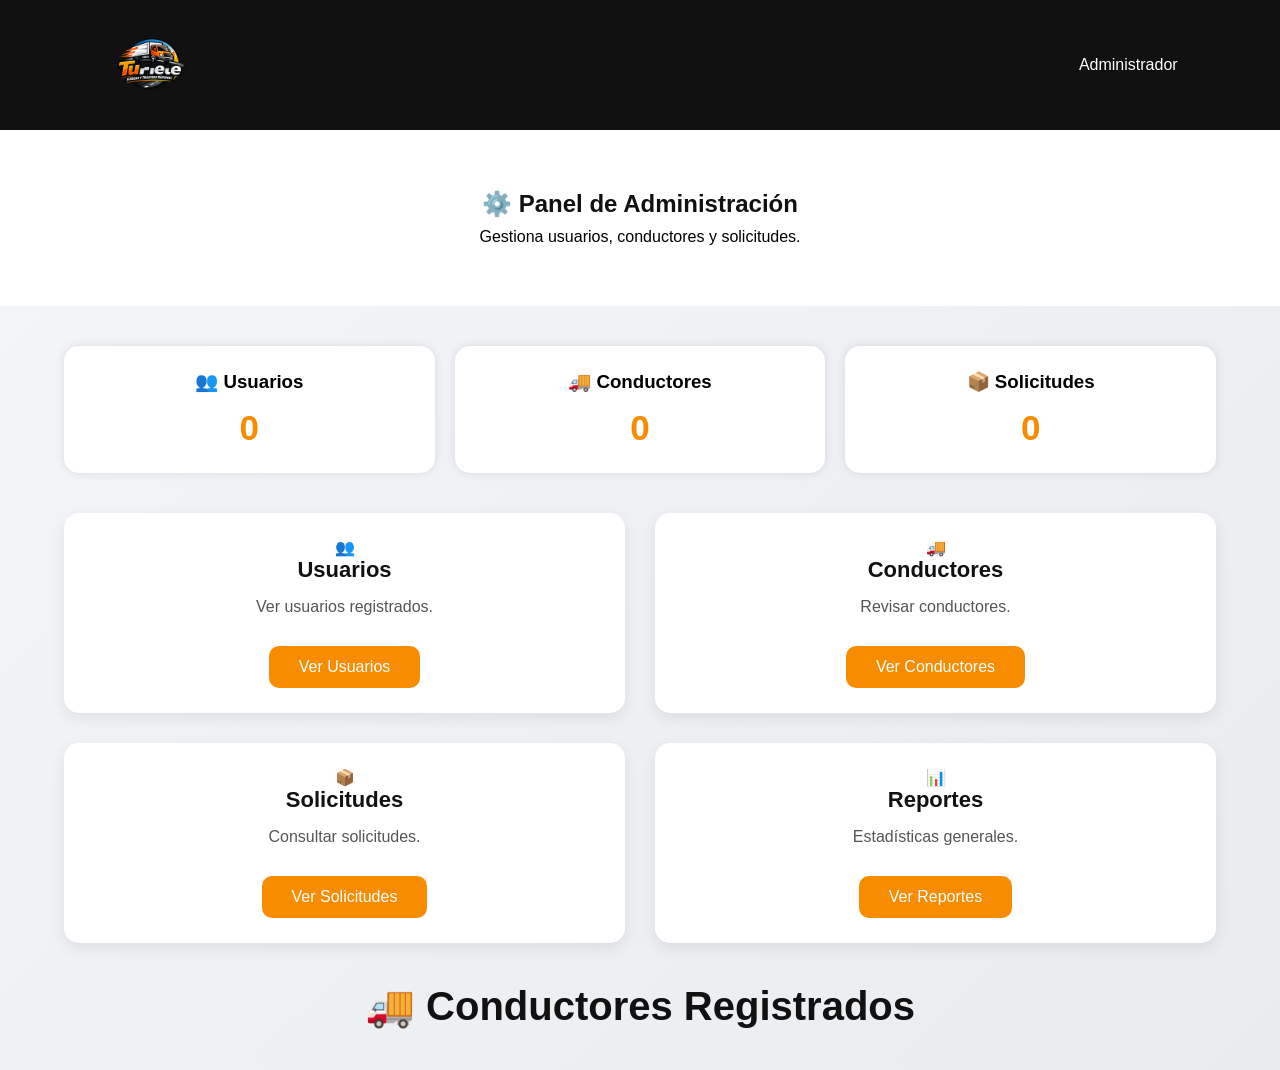
<file: admin.html>
<!DOCTYPE html>
<html lang="es">

<head>

    <meta charset="UTF-8">

    <title>Administrador - TuFlete</title>

    <link rel="stylesheet" href="dashboard.css">

</head>

<body>



    <header class="topbar">

        <a href="tuFlete.html" class="logo-link">
    <img src="tuFlete.png" alt="TuFlete" class="logo">
</a>

        <div class="usuario">

            <span>
                Administrador
            </span>

        </div>

    </header>

    <section class="hero-dashboard">

        <h1>⚙️ Panel de Administración</h1>

        <p>
            Gestiona usuarios, conductores y solicitudes.
        </p>

    </section>

    <section class="resumen">

        <div class="resumen-card">

            <h3>👥 Usuarios</h3>

            <span id="totalUsuarios">0</span>

        </div>

        <div class="resumen-card">

            <h3>🚚 Conductores</h3>

            <span id="totalConductores">0</span>

        </div>

        <div class="resumen-card">

            <h3>📦 Solicitudes</h3>

            <span id="totalSolicitudes">0</span>

        </div>

    </section>

    <section class="opciones">

        <div class="card">

            <div class="icono">👥</div>

            <h2>Usuarios</h2>

            <p>
                Ver usuarios registrados.
            </p>

            <a href="#usuarios" class="btn-card">
                Ver Usuarios
            </a>

        </div>

        <div class="card">

            <div class="icono">🚚</div>

            <h2>Conductores</h2>

            <p>
                Revisar conductores.
            </p>

            <a href="#conductores" class="btn-card">
                Ver Conductores
            </a>

        </div>

        <div class="card">

            <div class="icono">📦</div>

            <h2>Solicitudes</h2>

            <p>
                Consultar solicitudes.
            </p>

            <a href="#solicitudes" class="btn-card">
                Ver Solicitudes
            </a>

        </div>

        <div class="card">

            <div class="icono">📊</div>

            <h2>Reportes</h2>

            <p>
                Estadísticas generales.
            </p>

            <a href="#" class="btn-card">
                Ver Reportes
            </a>

        </div>

    </section>

    <section id="conductores">

        <h2 class="page-title">

            🚚 Conductores Registrados

        </h2>

        <div id="listaConductores">

        </div>

    </section>

<script src="admin.js"></script>

</body>

</html>
</file>
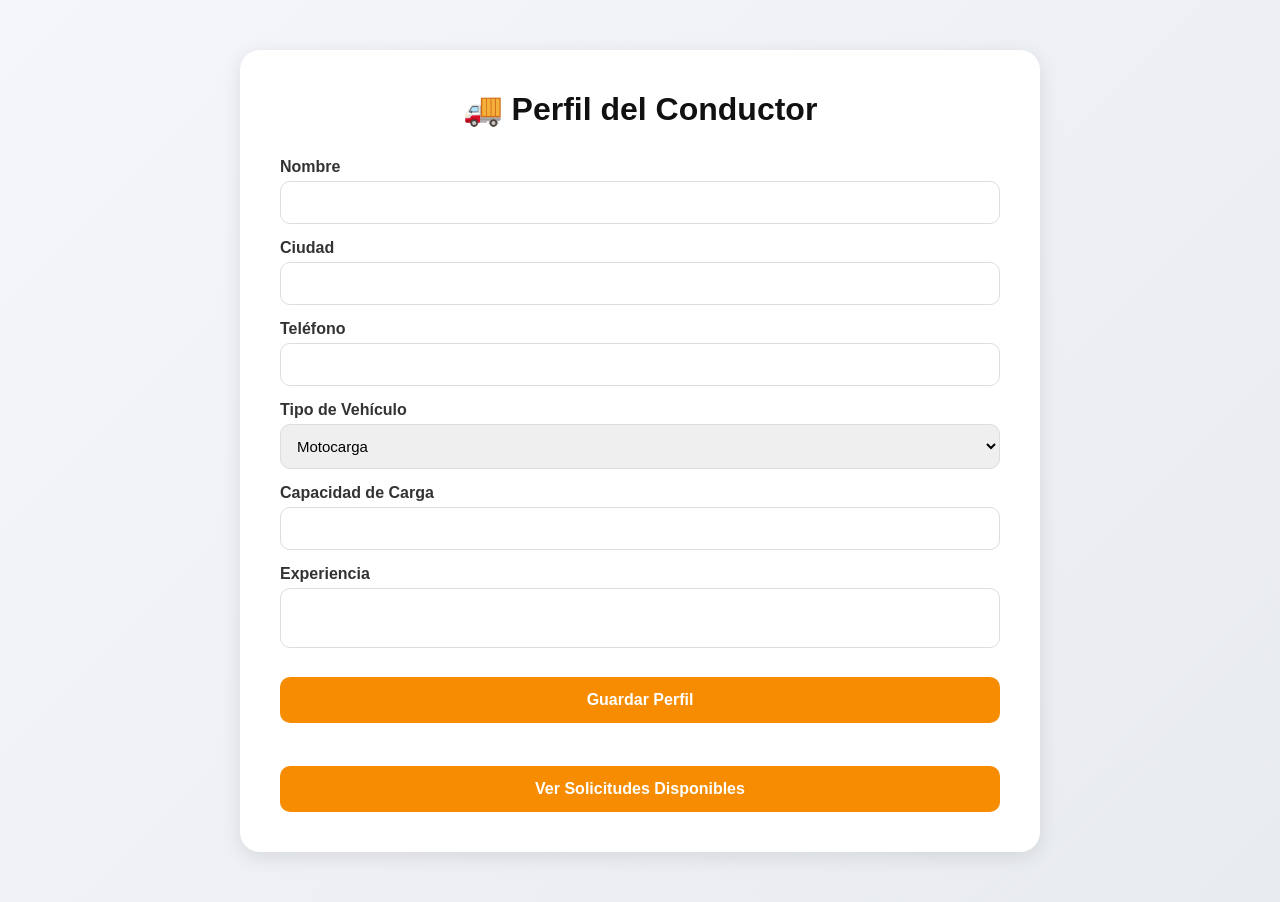
<file: conductor.html>
<!DOCTYPE html>
<html lang="es">

<head>

    <meta charset="UTF-8">
    <meta name="viewport" content="width=device-width, initial-scale=1.0">

    <title>Panel del Conductor</title>

    <link rel="stylesheet" href="dashboard.css">

</head>

<body>

    <div class="formulario-servicio">

        <h1>🚚 Perfil del Conductor</h1>

        <form id="conductorForm">

            <label>Nombre</label>
            <input type="text" id="nombre" required>

            <label>Ciudad</label>
            <input type="text" id="ciudad" required>

            <label>Teléfono</label>
            <input type="text" id="telefono" required>

            <label>Tipo de Vehículo</label>

            <select id="vehiculo">

                <option>Motocarga</option>
                <option>Camioneta</option>
                <option>Camión</option>
                <option>Furgón</option>

            </select>

            <label>Capacidad de Carga</label>
            <input type="text" id="capacidad">

            <label>Experiencia</label>
            <textarea id="experiencia"></textarea>

            <button type="submit">

                Guardar Perfil

            </button>

        </form>

        <br>

        <a href="solicitudes-disponibles.html">

            <button class="btn-principal">

                Ver Solicitudes Disponibles

            </button>

        </a>

    </div>

<script src="conductor.js"></script>

</body>

</html>
</file>
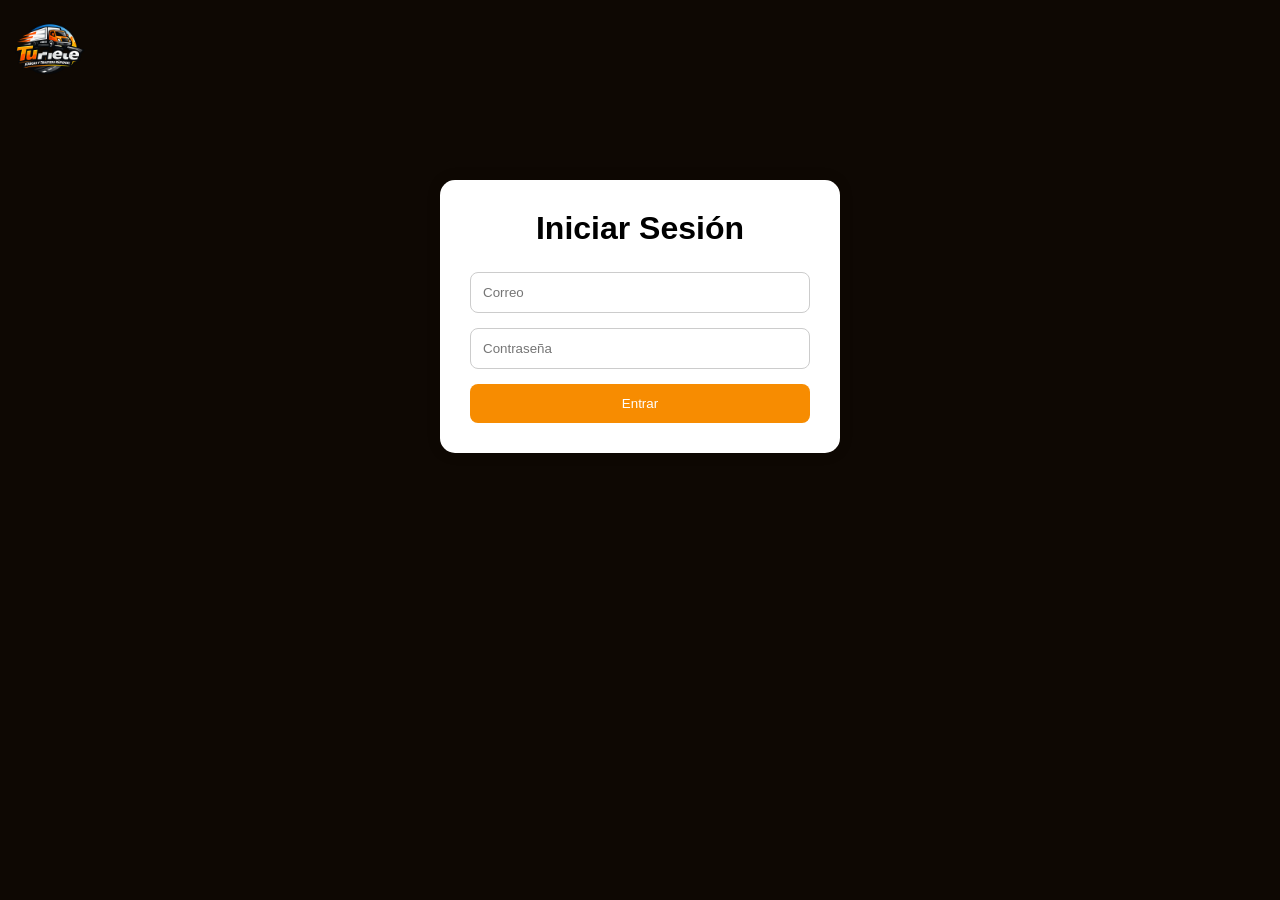
<file: dashboard-conductor.html>
<!DOCTYPE html>
<html lang="es">

<head>

    <meta charset="UTF-8">
    <meta name="viewport" content="width=device-width, initial-scale=1.0">

    <title>Dashboard - TuFlete</title>

    <link rel="stylesheet" href="dashboard.css">

</head>

<body>

    

    <header class="topbar">

            <div class="logo">

            <img src="tuFlete.png" alt="TuFlete">

        </div>

        <div class="usuario">

            <span id="bienvenida"></span>

            <button id="cerrarSesion">
                Cerrar Sesión
            </button>

        </div>

    </header>

    <main>

    <section class="hero-dashboard">

        <h1>🚚 Panel del Conductor</h1>

        <p>
            Administra tus servicios y encuentra nuevas oportunidades de trabajo.
        </p>

    </section>

    <section class="resumen">

        <div class="resumen-card">

            <h3>🚚 Solicitudes</h3>

            <span id="totalSolicitudes">12</span>

        </div>

        <div class="resumen-card">

            <h3>💰 Ofertas</h3>

            <span id="totalOfertas">4</span>

        </div>

        <div class="resumen-card">

            <h3>⭐ Calificación</h3>

            <span>5.0</span>

        </div>

    </section>

    <section class="opciones">

        <div class="card">

            <div class="icono">🚚</div>

            <h2>Solicitudes Disponibles</h2>

            <p>
                Encuentra servicios disponibles cerca de ti.
            </p>

            <a href="solicitudes-disponibles.html" class="btn-card">
                Ver Solicitudes
            </a>

        </div>

        <div class="card">

            <div class="icono">💰</div>

            <h2>Mis Ofertas</h2>

            <p>
                Consulta las ofertas enviadas.
            </p>

            <a href="mis-ofertas.html" class="btn-card">
                Ver Ofertas
            </a>

        </div>

        <div class="card">

            <div class="icono">📋</div>

            <h2>Servicios Activos</h2>

            <p>
                Administra los servicios aceptados.
            </p>

            <a href="servicios-activos.html" class="btn-card">
                Ver Servicios
            </a>

        </div>

        <div class="card">

            <div class="icono">👤</div>

            <h2>Mi Perfil</h2>

            <p>
                Actualiza tu información.
            </p>

            <a href="perfil-conductor.html" class="btn-card">
                Editar Perfil
            </a>

        </div>

    </section>

</main>

    <script src="dashboard.js"></script>

</body>

</html>
</file>
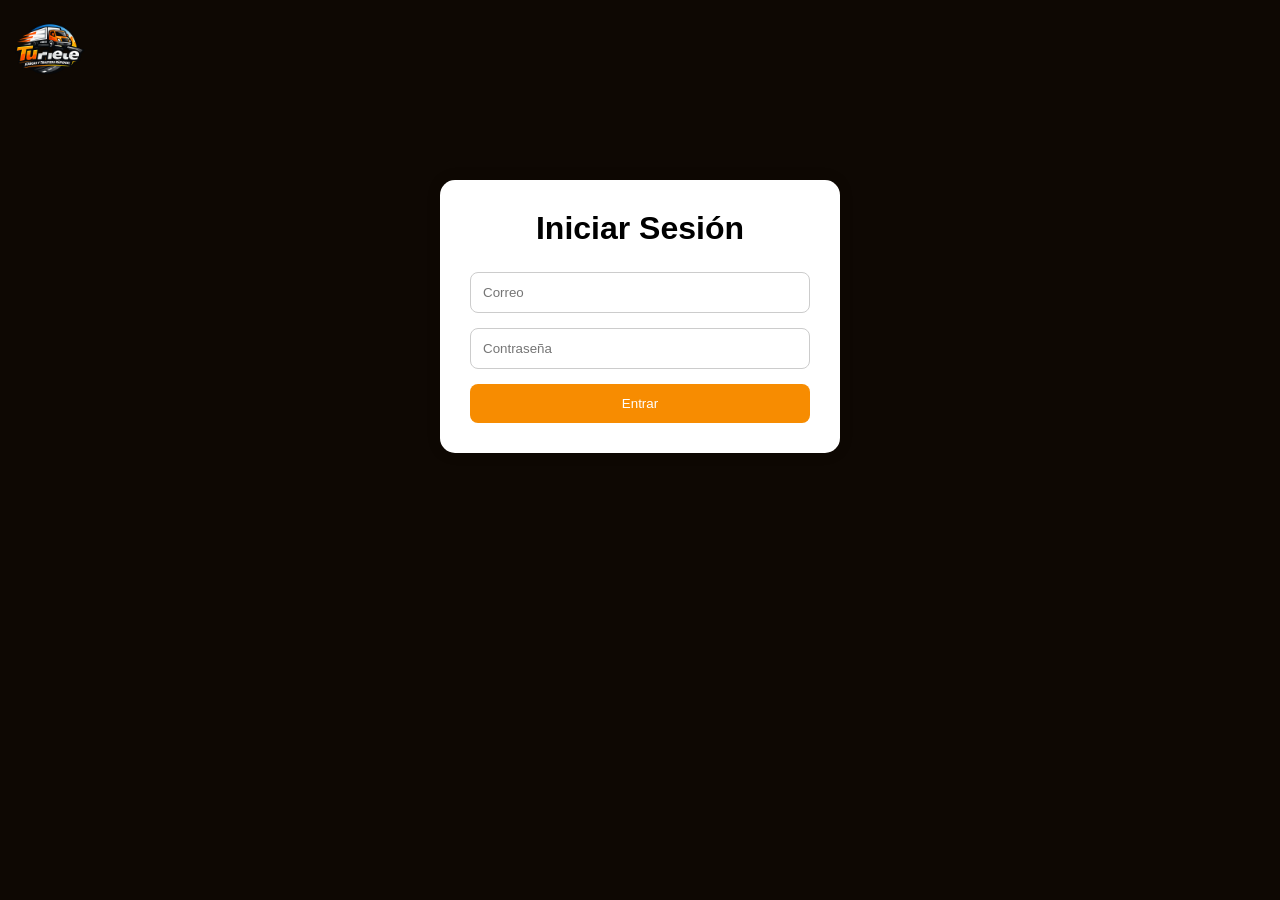
<file: dashboard.html>
<!DOCTYPE html>
<html lang="es">

<head>

    <meta charset="UTF-8">
    <meta name="viewport" content="width=device-width, initial-scale=1.0">

    <title>Dashboard - TuFlete</title>

    <link rel="stylesheet" href="dashboard.css">

</head>

<body>

   
    <header class="topbar">

            <div class="logo">

            <img src="tuFlete.png" alt="TuFlete">

        </div>

        <div class="usuario">

            <span id="bienvenida"></span>

            <button id="cerrarSesion">
                Cerrar Sesión
            </button>

        </div>

    </header>

    <main>

        <section class="hero-dashboard">

            <h1>Panel de Usuario</h1>

            <p>
                Gestiona tus solicitudes, mensajes y servicios de transporte.
            </p>

        </section>

        </section>

        <section class="resumen">

    <div class="resumen-card">

        <h3>🚚 Solicitudes</h3>

        <span id="totalSolicitudes">0</span>

    </div>

    <div class="resumen-card">

        <h3>💬 Mensajes</h3>

        <span>0</span>

    </div>

    <div class="resumen-card">

        <h3>⭐ Calificación</h3>

        <span>5.0</span>

    </div>

</section>

        <section class="opciones">

    <div class="card">

        <div class="icono">🚚</div>

        <h2>Solicitar Servicio</h2>

        <p>
            Publica una solicitud de acarreo o trasteo.
        </p>

        <a href="solicitar-servicio.html" class="btn-card">
            Solicitar
        </a>

    </div>

    <div class="card">

        <div class="icono">📦</div>

        <h2>Mis Solicitudes</h2>

        <p>
            Consulta tus solicitudes activas.
        </p>

        <a href="mis-solicitudes.html" class="btn-card">
            Ver Solicitudes
        </a>

    </div>

    <div class="card">

        <div class="icono">💬</div>

        <h2>Mensajes</h2>

        <p>
            Comunícate con conductores.
        </p>

        <a href="#" class="btn-card">
            Ver Mensajes
        </a>

    </div>

    <div class="card">

        <div class="icono">👤</div>

        <h2>Mi Perfil</h2>

        <p>
            Actualiza tu información.
        </p>

        <a href="perfil.html" class="btn-card">
            Editar Perfil
        </a>

    </div>
</section>

    </main>

    <script src="dashboard.js"></script>

</body>

</html>
</file>
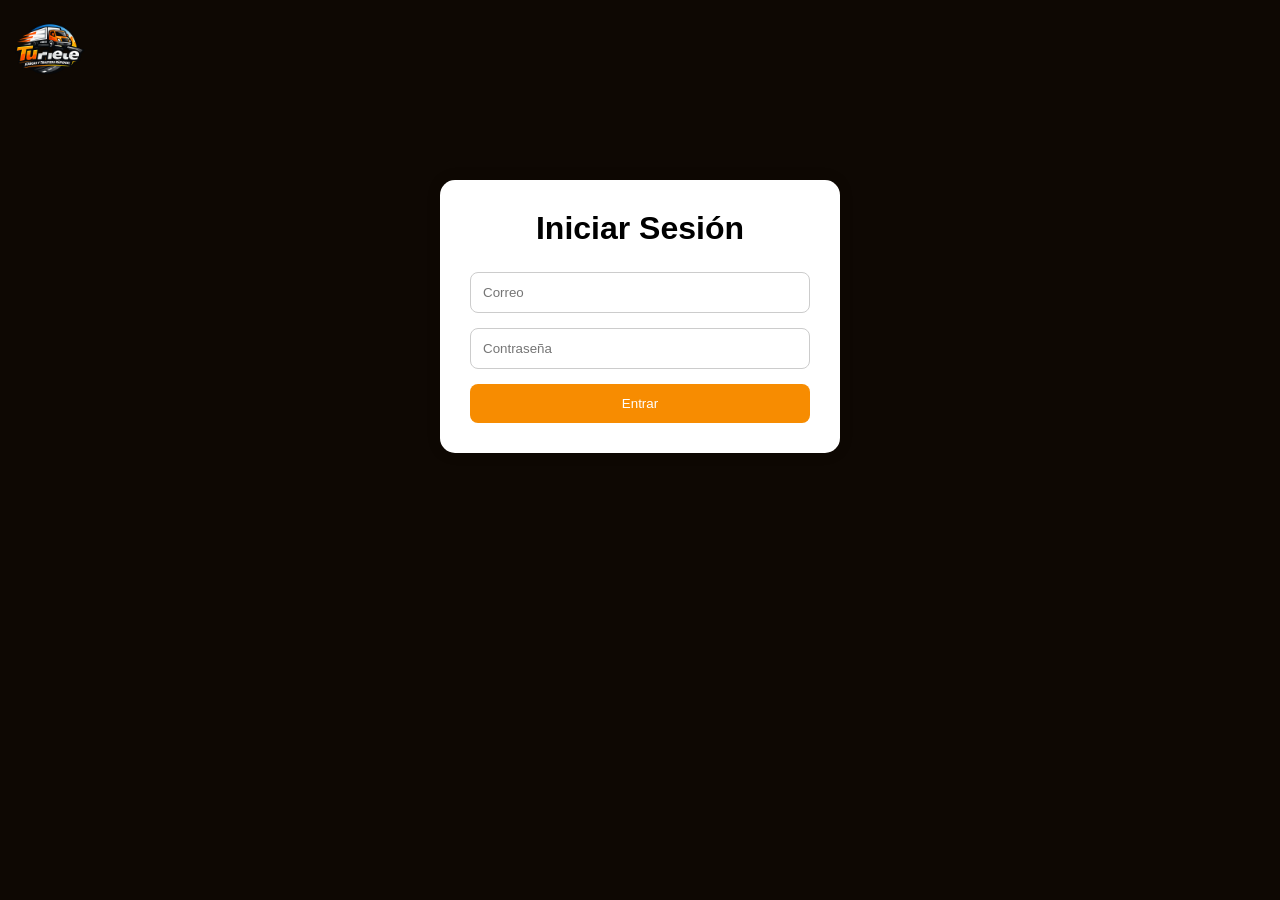
<file: login.html>
<!DOCTYPE html>
<html lang="es">
<head>

<meta charset="UTF-8">
<meta name="viewport" content="width=device-width, initial-scale=1.0">

<title>Login - TuFlete</title>

<link rel="stylesheet" href="tuFlete.css">

</head>
<body>

    <a href="tuFlete.html" class="logo-link">
    <img src="tuFlete.png" alt="TuFlete" class="logo">
</a>

<div class="form-container">

    <h1>Iniciar Sesión</h1>

    <form id="loginForm">

        <input
        type="email"
        id="correo"
        placeholder="Correo"
        required>

        <input
        type="password"
        id="password"
        placeholder="Contraseña"
        required>

        <button type="submit">
            Entrar
        </button>

    </form>

</div>



<script src="login.js"></script>

</body>
</html>
</file>
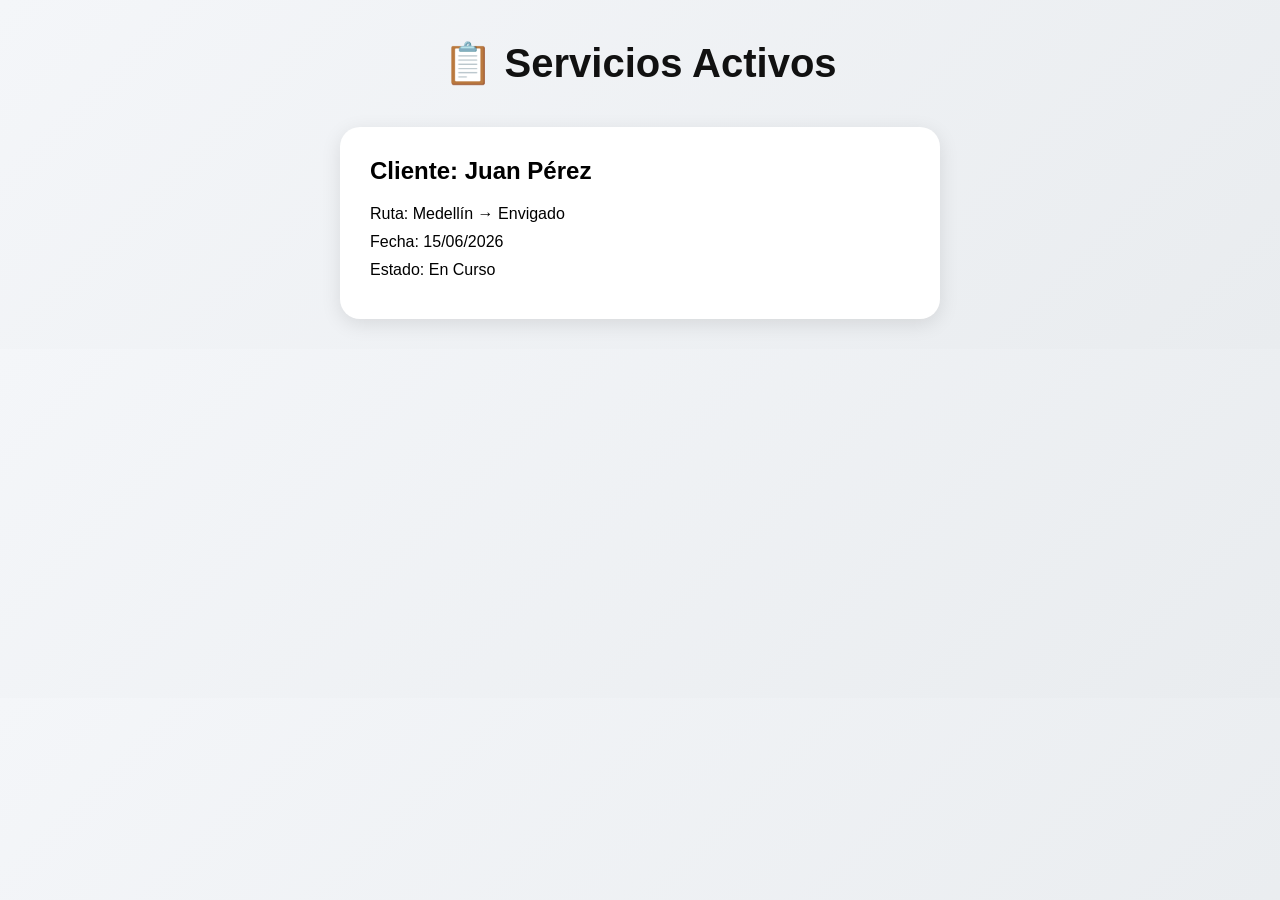
<file: mis-ofertas.html>
<!DOCTYPE html>
<html lang="es">

<head>

    <meta charset="UTF-8">

    <title>Servicios Activos</title>

    <link rel="stylesheet" href="dashboard.css">

</head>

<body>

    <h1 class="page-title">
        📋 Servicios Activos
    </h1>

    <div class="oferta-card">

        <h2>Cliente: Juan Pérez</h2>

        <p>Ruta: Medellín → Envigado</p>

        <p>Fecha: 15/06/2026</p>

        <p>Estado: En Curso</p>

    </div>

</body>

</html>
</file>
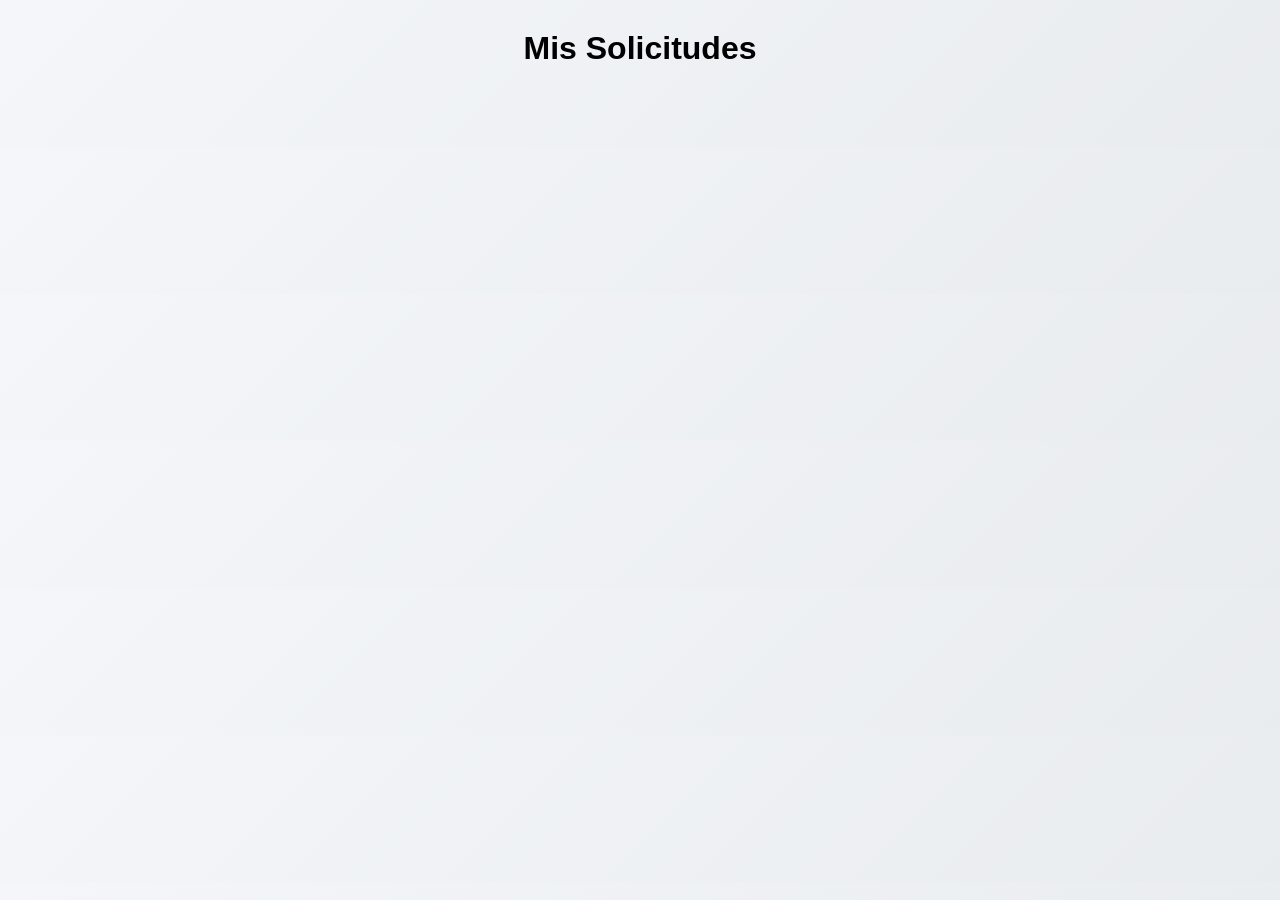
<file: mis-solicitudes.html>
<!DOCTYPE html>
<html lang="es">

<head>

<meta charset="UTF-8">

<title>Mis Solicitudes</title>

<link rel="stylesheet" href="dashboard.css">

</head>

<body>

<h1 style="text-align:center; margin:30px;">
    Mis Solicitudes
</h1>

<div id="contenedorSolicitudes">

</div>

<script src="mis-solicitudes.js"></script>

</body>

</html>
</file>
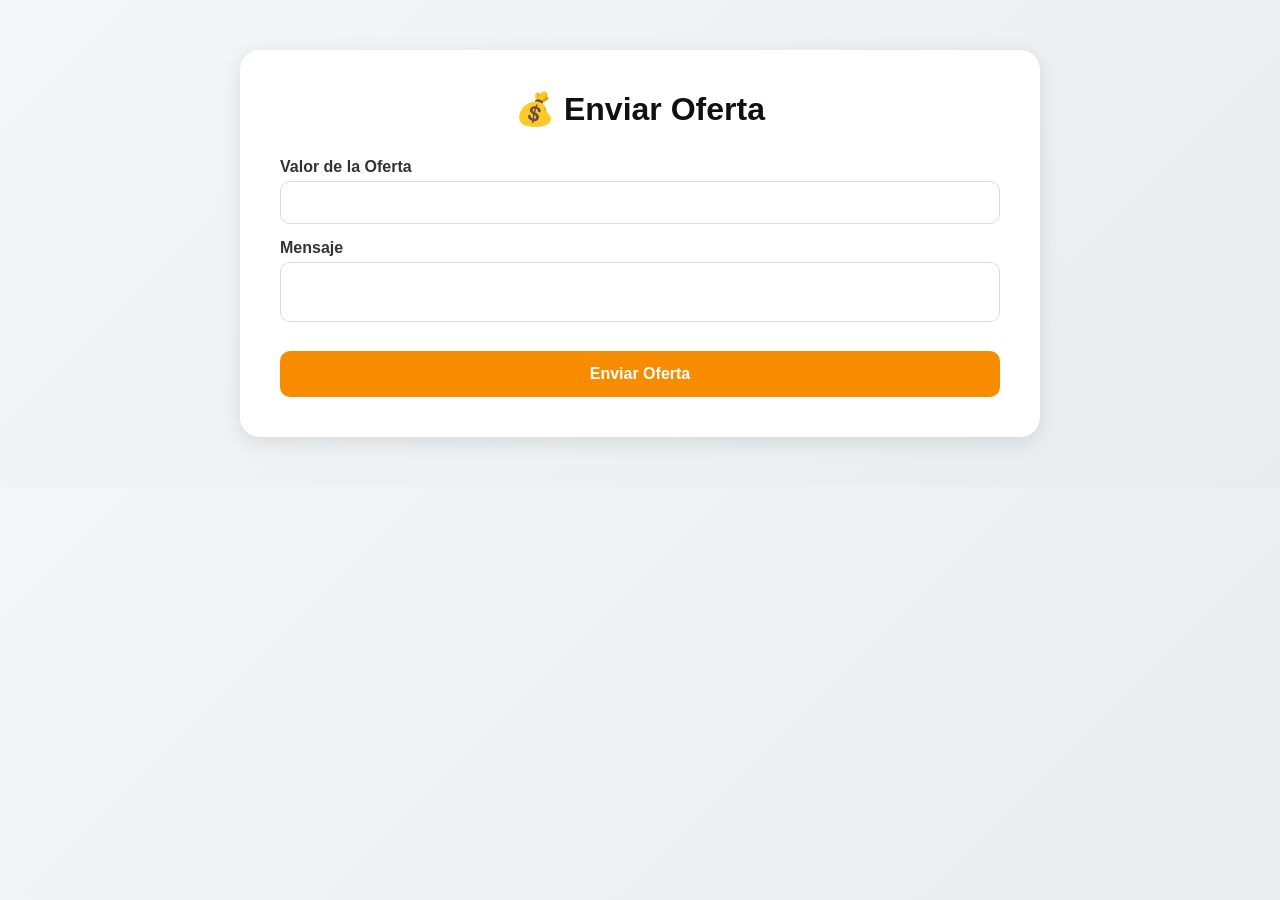
<file: oferta.html>
<!DOCTYPE html>
<html lang="es">

<head>

<meta charset="UTF-8">

<title>Enviar Oferta</title>

<link rel="stylesheet" href="dashboard.css">

</head>

<body>

<div class="formulario-servicio">

<h1>💰 Enviar Oferta</h1>

<form id="ofertaForm">

<label>Valor de la Oferta</label>

<input
type="number"
id="precio"
required>

<label>Mensaje</label>

<textarea
id="mensaje"></textarea>

<button type="submit">

Enviar Oferta

</button>

</form>

</div>

<script src="oferta.js"></script>

</body>

</html>
</file>
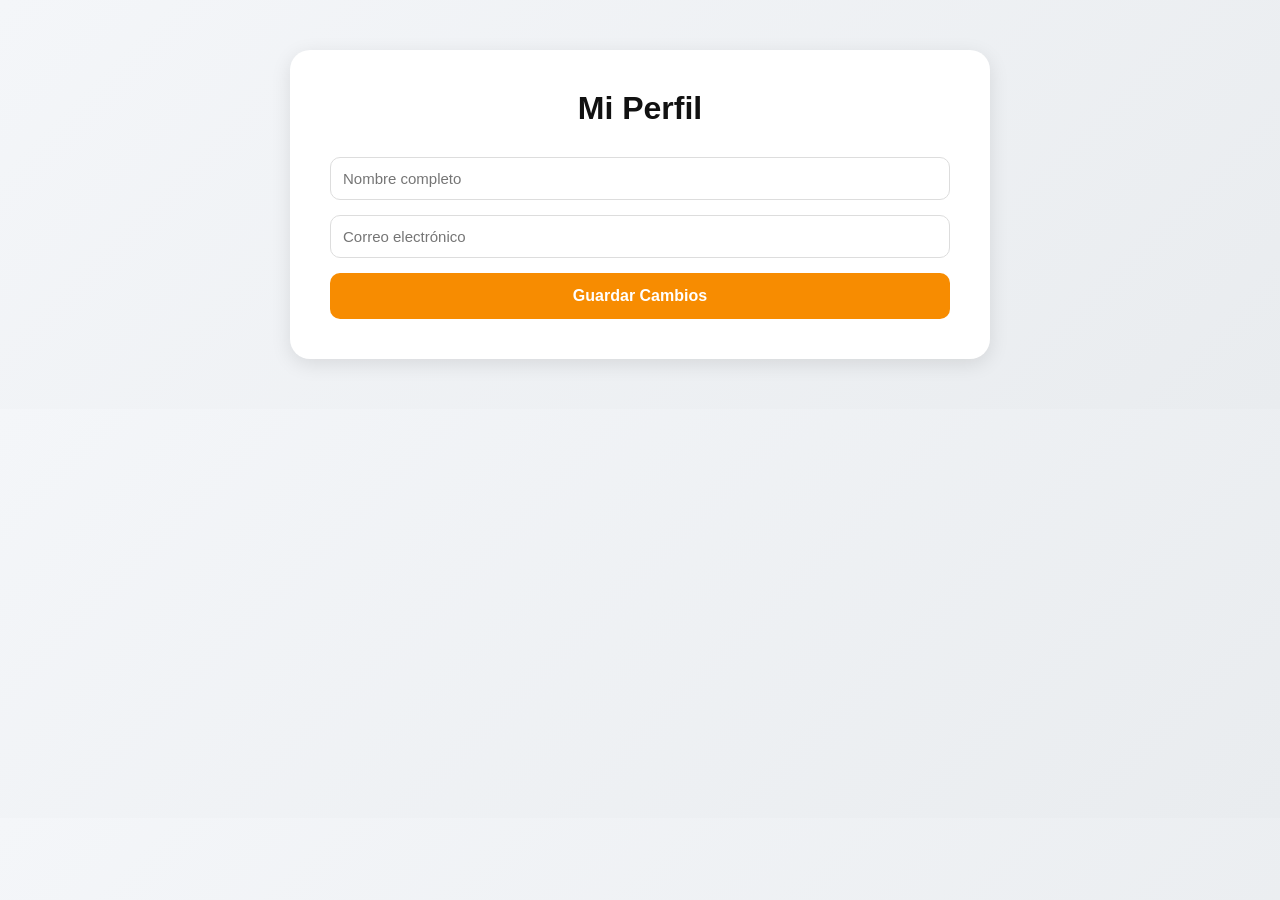
<file: perfil.html>
<!DOCTYPE html>
<html lang="es">

<head>

<meta charset="UTF-8">

<title>Mi Perfil</title>

<link rel="stylesheet" href="dashboard.css">

</head>

<body>

<div class="perfil">

    <h1>Mi Perfil</h1>

    <form id="perfilForm">

        <input
        type="text"
        id="nombre"
        placeholder="Nombre completo">

        <input
        type="email"
        id="correo"
        placeholder="Correo electrónico">
        <button type="submit">

            Guardar Cambios

        </button>

    </form>

</div>

<script src="perfil.js"></script>

</body>

</html>
</file>
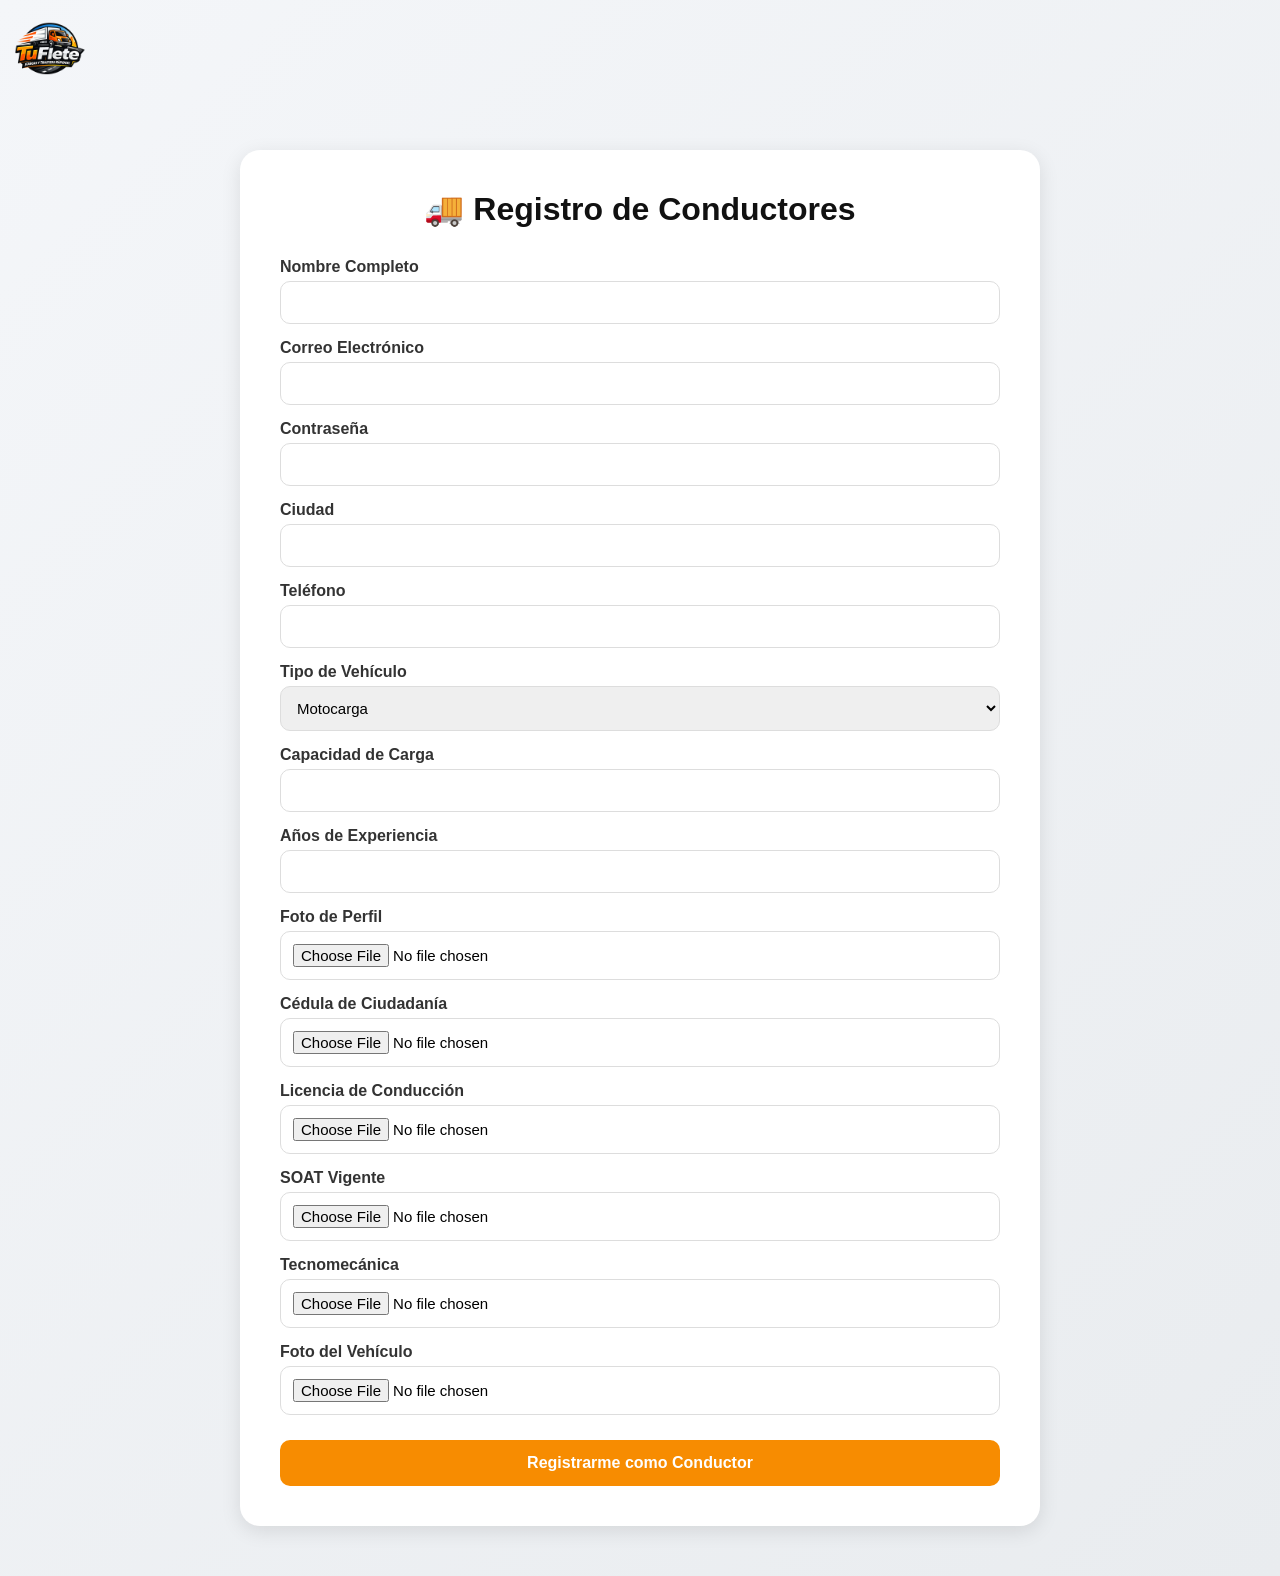
<file: registro-conductor.html>
<!DOCTYPE html>
<html lang="es">

<head>

    <meta charset="UTF-8">
    <meta name="viewport" content="width=device-width, initial-scale=1.0">

    <title>Registro de Conductores</title>

    <link rel="stylesheet" href="dashboard.css">

</head>

<body>

    <a href="tuFlete.html" class="logo-link">
    <img src="tuFlete.png" alt="TuFlete" class="logo">
</a>

    <div class="formulario-servicio">

        <h1>🚚 Registro de Conductores</h1>

        <form id="registroConductor">

            <label>Nombre Completo</label>
            <input type="text" id="nombre" required>

            <label>Correo Electrónico</label>
            <input type="email" id="correo" required>

            <label>Contraseña</label>
            <input type="password" id="password" required>

            <label>Ciudad</label>
            <input type="text" id="ciudad" required>

            <label>Teléfono</label>
            <input type="text" id="telefono" required>

            <label>Tipo de Vehículo</label>

            <select id="vehiculo">

                <option>Motocarga</option>
                <option>Camioneta</option>
                <option>Camión</option>
                <option>Furgón</option>

            </select>

            <label>Capacidad de Carga</label>
            <input type="text" id="capacidad">

            <label>Años de Experiencia</label>
            <input type="number" id="experiencia">

            <label>Foto de Perfil</label>
            <input type="file" id="fotoPerfil">

            <label>Cédula de Ciudadanía</label>
            <input type="file" id="cedula">

            <label>Licencia de Conducción</label>
            <input type="file" id="licencia">

            <label>SOAT Vigente</label>
            <input type="file" id="soat">
<label>Tecnomecánica</label>
<input type="file" id="tecnomecanica">

<label>Foto del Vehículo</label>
<input type="file" id="fotoVehiculo">

            <button type="submit">

                Registrarme como Conductor

            </button>

        </form>

    </div>

<script src="registro-conductor.js"></script>

</body>

</html>
</file>
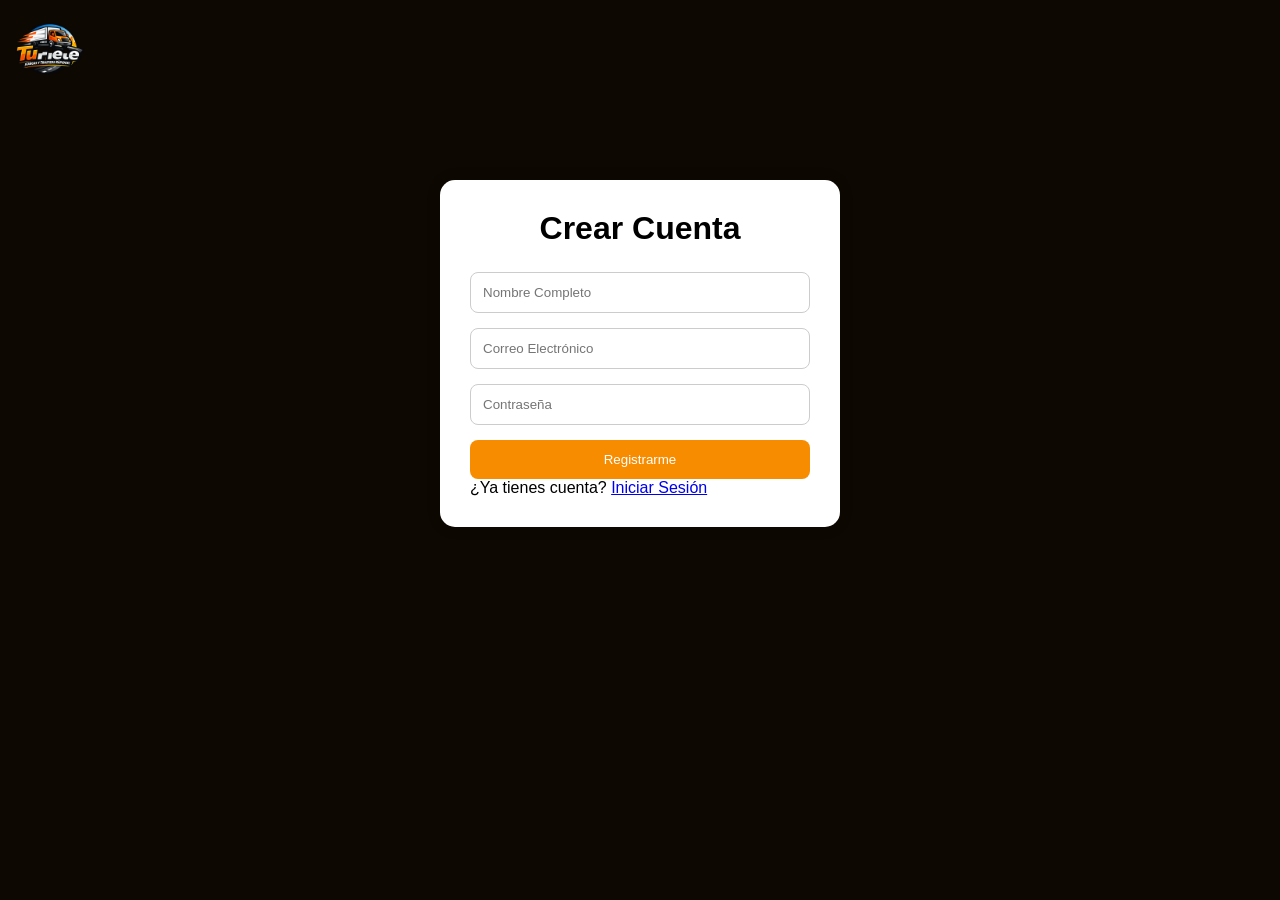
<file: registro.html>
<!DOCTYPE html>
<html lang="es">
<head>

<meta charset="UTF-8">
<meta name="viewport" content="width=device-width, initial-scale=1.0">

<title>Registro - TuFlete</title>

<link rel="stylesheet" href="tuFlete.css">

</head>
<body>

    <a href="tuFlete.html" class="logo-link">
    <img src="tuFlete.png" alt="TuFlete" class="logo">
</a>

<div class="form-container">

    <h1>Crear Cuenta</h1>

    <form id="registroForm">

        <input
        type="text"
        id="nombre"
        placeholder="Nombre Completo"
        required>

        <input
        type="email"
        id="correo"
        placeholder="Correo Electrónico"
        required>

        <input
        type="password"
        id="password"
        placeholder="Contraseña"
        required>

        <button type="submit">
            Registrarme
        </button>

    </form>

    <p>
        ¿Ya tienes cuenta?
        <a href="login.html">Iniciar Sesión</a>
    </p>

</div>

<script src="registro.js"></script>

</body>
</html>
</file>
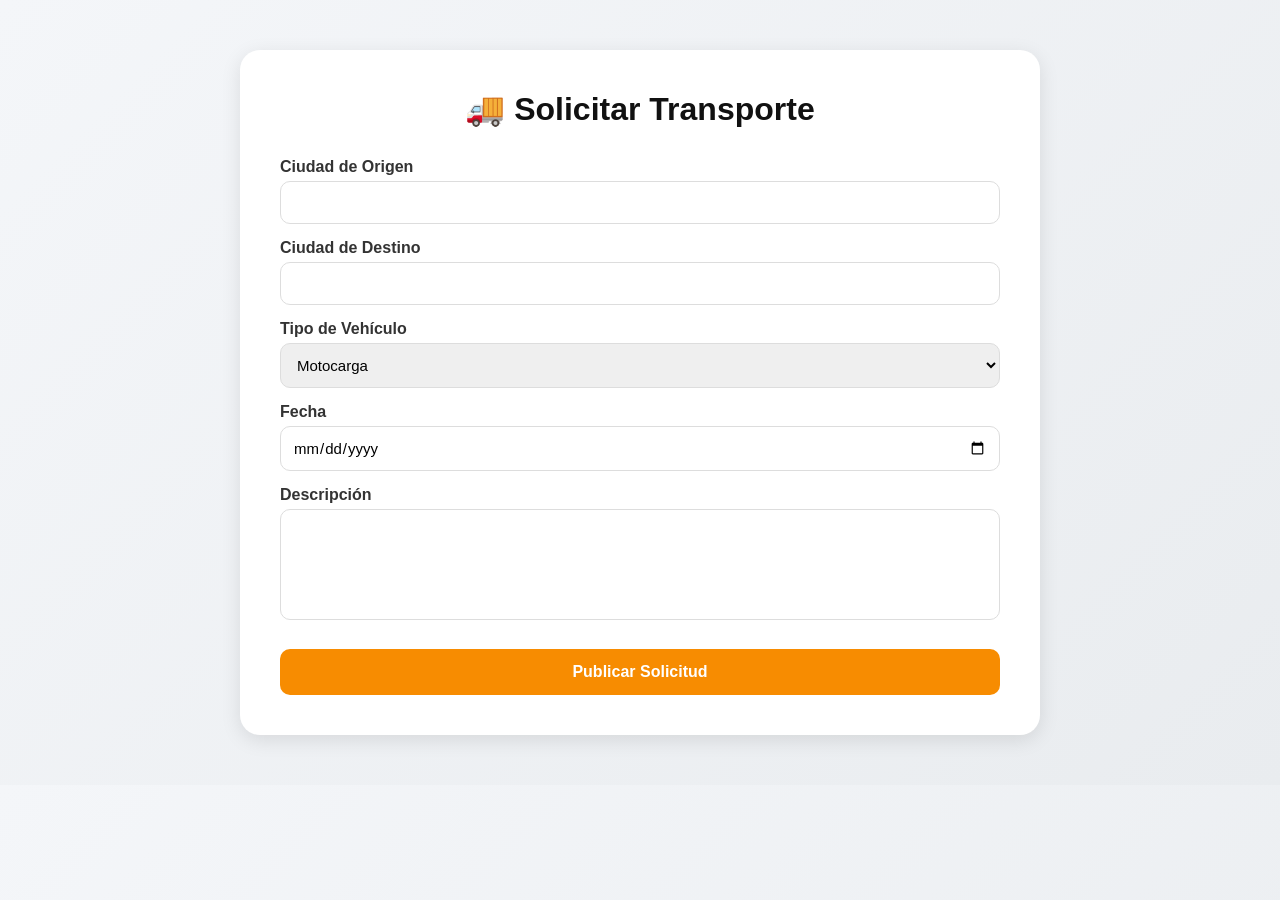
<file: solicitar-servicio.html>
<!DOCTYPE html>
<html lang="es">

<head>

    <meta charset="UTF-8">
    <meta name="viewport" content="width=device-width, initial-scale=1.0">

    <title>Solicitar Servicio</title>

    <link rel="stylesheet" href="dashboard.css">

</head>

<body>

    <div class="formulario-servicio">

        <h1>🚚 Solicitar Transporte</h1>

        <form id="servicioForm">

            <label>Ciudad de Origen</label>

            <input
                type="text"
                id="origen"
                required>

            <label>Ciudad de Destino</label>

            <input
                type="text"
                id="destino"
                required>

            <label>Tipo de Vehículo</label>

            <select id="vehiculo">

                <option>Motocarga</option>
                <option>Camioneta</option>
                <option>Camión</option>
                <option>Furgón</option>

            </select>

            <label>Fecha</label>

            <input
                type="date"
                id="fecha"
                required>

            <label>Descripción</label>

            <textarea
                id="descripcion"
                rows="5"></textarea>

            <button type="submit">

                Publicar Solicitud

            </button>

        </form>

    </div>

    <script src="solicitar-servicio.js"></script>

</body>

</html>
</file>
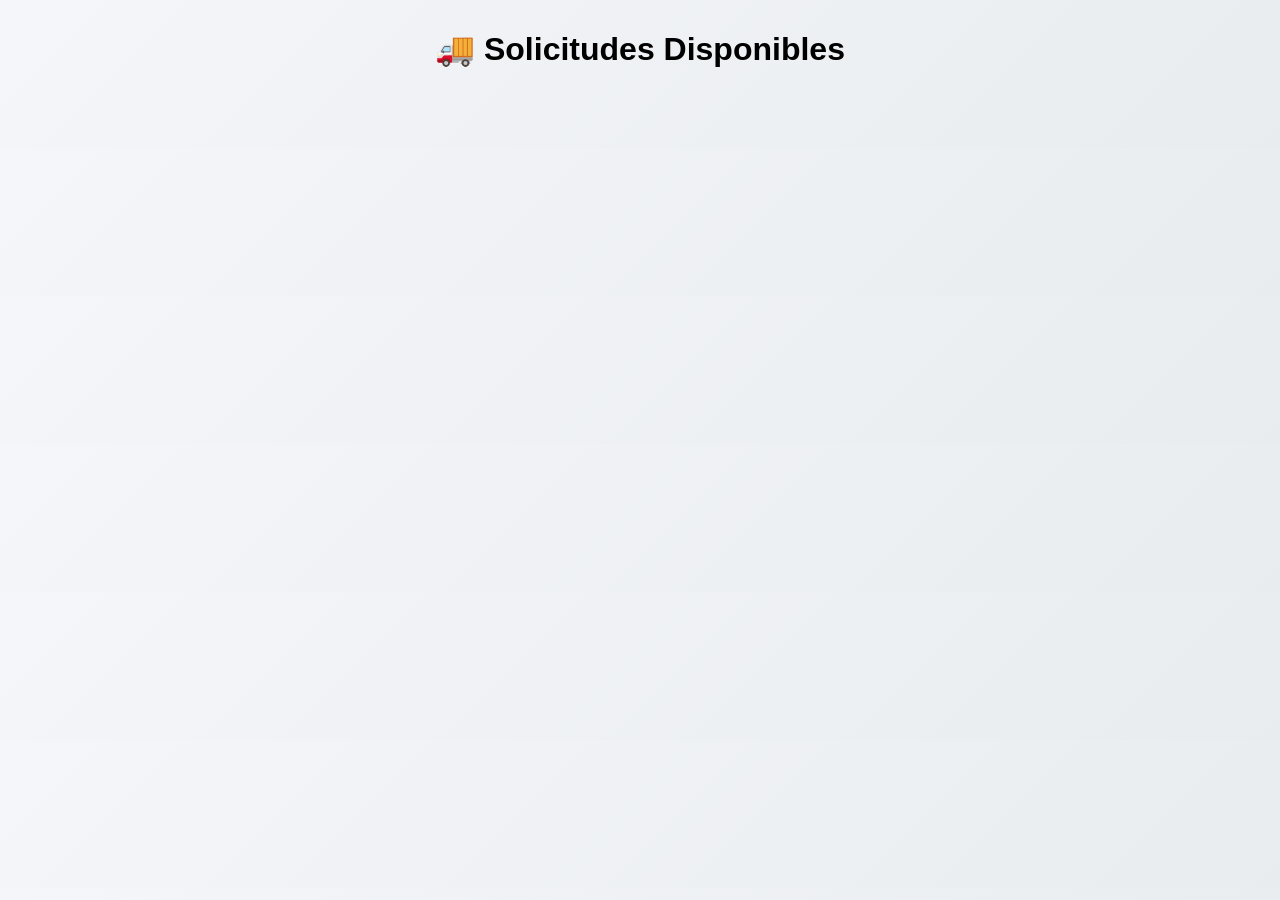
<file: solicitudes-disponibles.html>
<!DOCTYPE html>
<html lang="es">

<head>

<meta charset="UTF-8">

<title>Solicitudes Disponibles</title>

<link rel="stylesheet" href="dashboard.css">

</head>

<body>

<h1 style="text-align:center; margin:30px;">

🚚 Solicitudes Disponibles

</h1>

<div id="contenedorSolicitudes">

</div>

<script src="solicitudes-disponibles.js"></script>

</body>

</html>
</file>
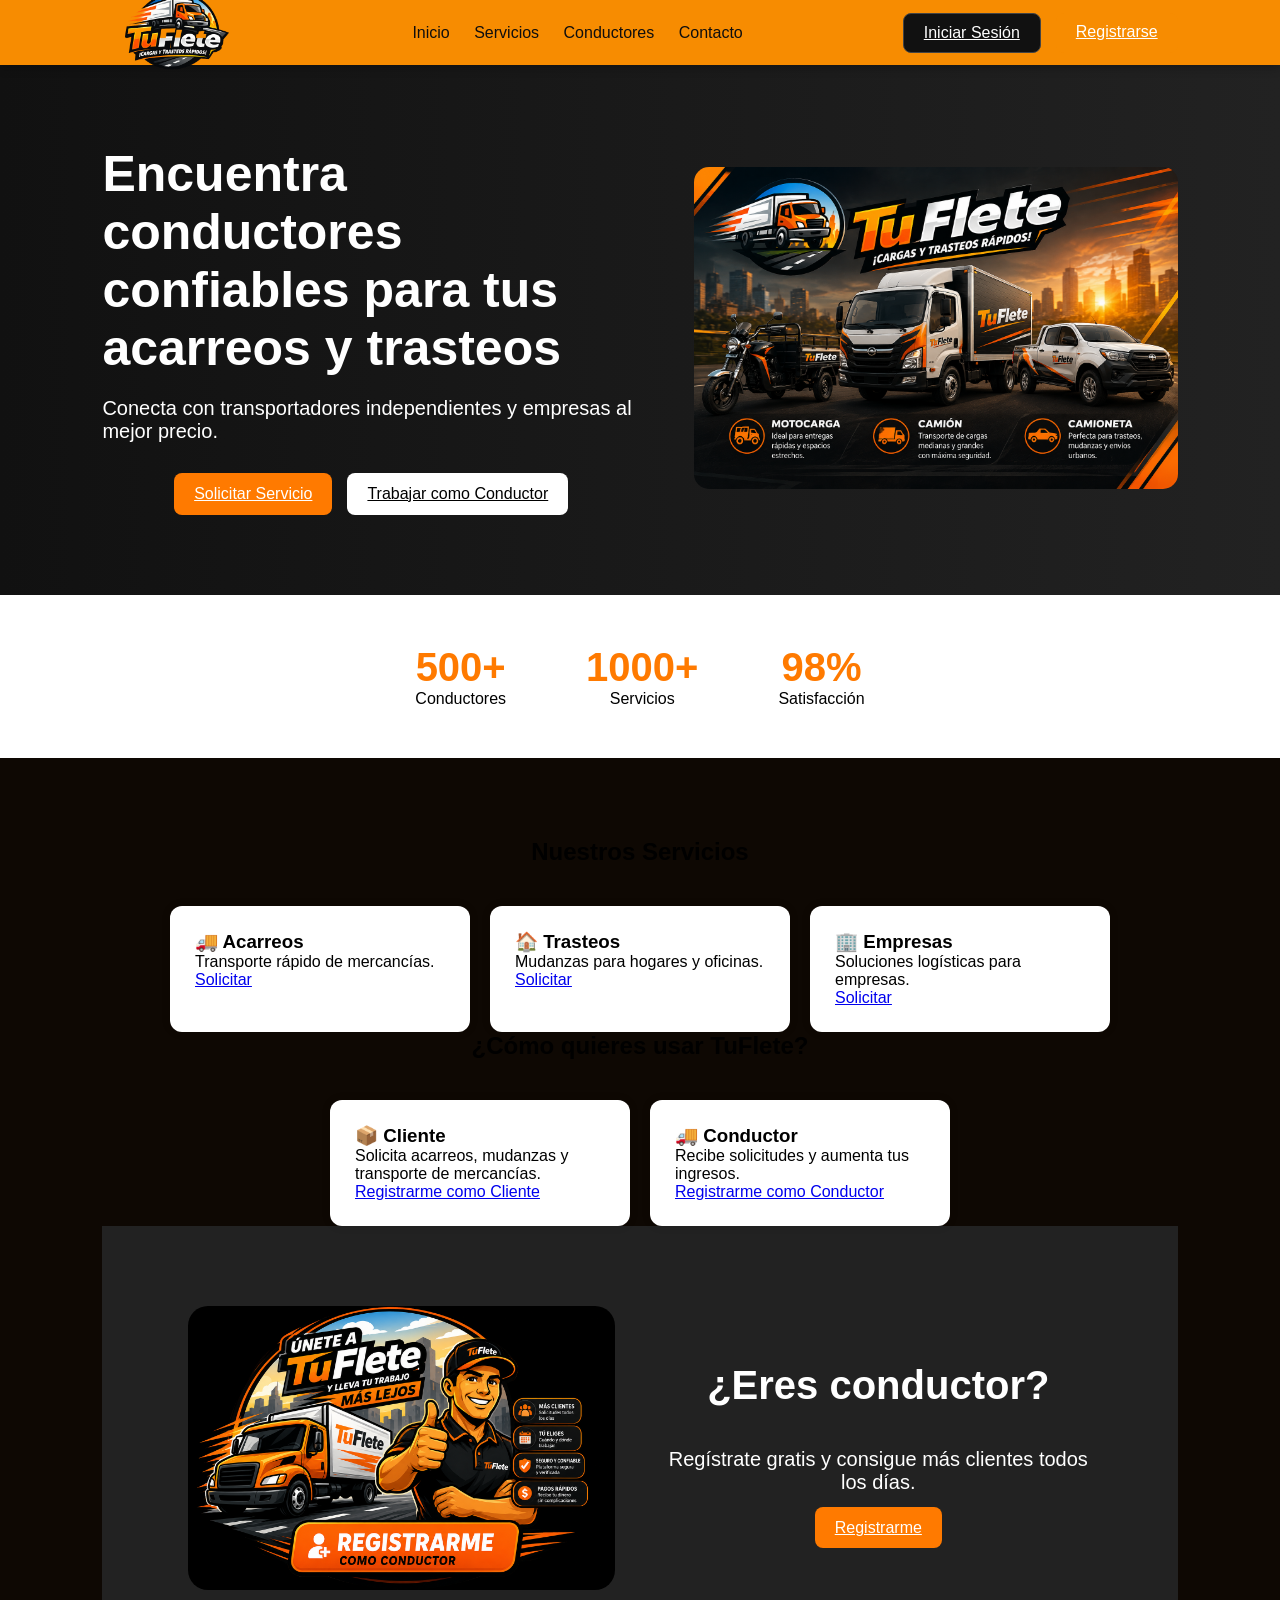
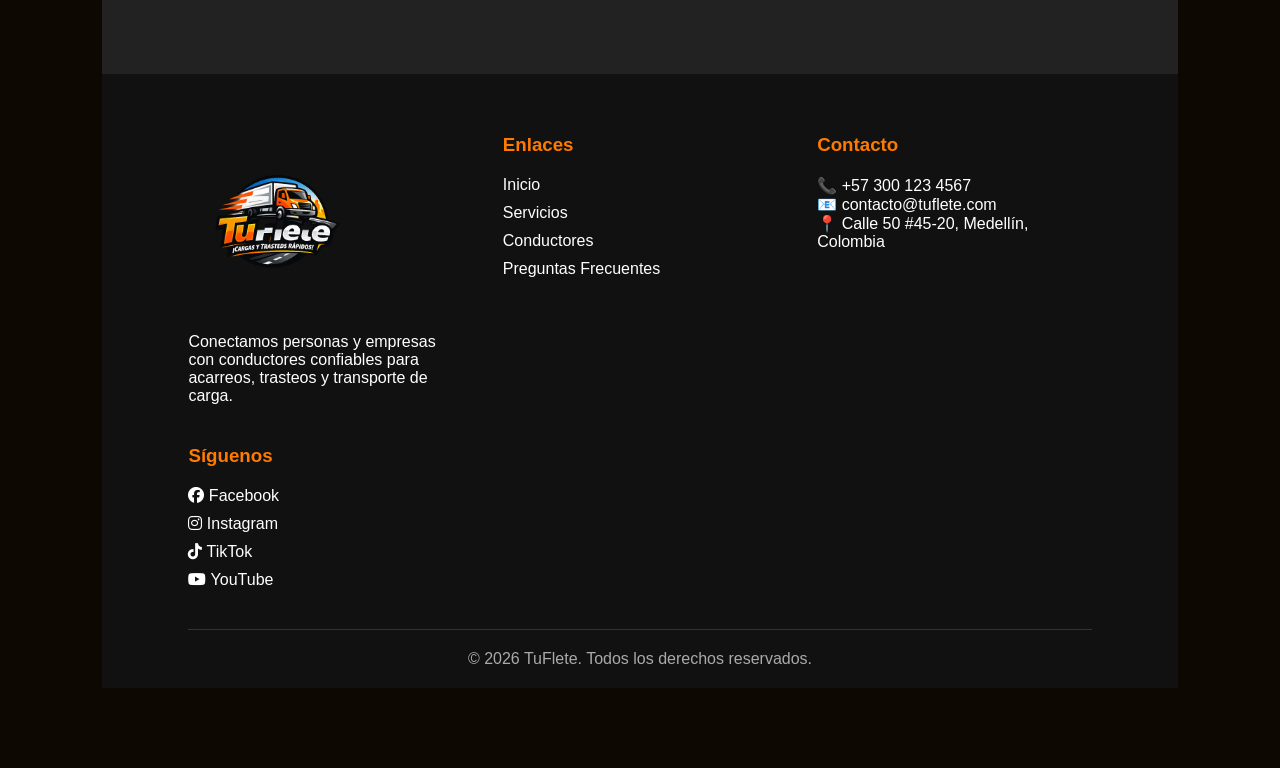
<file: tuFlete.html>
<!DOCTYPE html>
<html lang="es">

<head>

    <meta charset="UTF-8">
    <meta name="viewport" content="width=device-width, initial-scale=1.0">

    <title>TuFlete</title>
<link href="https://fonts.googleapis.com/css2?family=Poppins:wght@400;600;700;800&display=swap" rel="stylesheet">
    <link rel="stylesheet" href="tuFlete.css">
    <link rel="stylesheet"
href="https://cdnjs.cloudflare.com/ajax/libs/font-awesome/6.5.1/css/all.min.css">

</head>

<body>


    <header>

    <div class="logo">
        <img src="tuFlete.png" alt="Logo TuFlete">
    </div>

    <nav>
        <a href="tuFlete.html">Inicio</a>
        <a href="#servicios">Servicios</a>
        <a href="#conductores">Conductores</a>
        <a href="#contacto">Contacto</a>
    </nav>

    <div class="header-botones">

      <a href="login.html" class="btn-login">
    Iniciar Sesión
</a>

       <a href="registro.html" class="btn-registro">
    Registrarse
</a>
    </div>

</header>

    <section class="hero">

        <div class="hero-texto">

            <h1>
                Encuentra conductores confiables para tus acarreos y trasteos
            </h1>

            <p>
                Conecta con transportadores independientes y empresas al mejor precio.
            </p>

            <div class="hero-botones">

                <a href="registro.html" class="btn-principal">
    Solicitar Servicio
</a>

                <a href="registro-conductor.html" class="btn-secundario">
    Trabajar como Conductor
</a>

            </div>

        </div>

        <div class="hero-imagen">

            <img src="inicio.png" alt="Camión">

        </div>

    </section>

    <section class="estadisticas">

        <div class="dato">
            <h2>500+</h2>
            <p>Conductores</p>
        </div>

        <div class="dato">
            <h2>1000+</h2>
            <p>Servicios</p>
        </div>

        <div class="dato">
            <h2>98%</h2>
            <p>Satisfacción</p>
        </div>

    </section>

    <section id="servicios">

        <h2>Nuestros Servicios</h2>

        <div class="contenedor-servicios">

            <div class="card">

    <h3>🚚 Acarreos</h3>

    <p>
        Transporte rápido de mercancías.
    </p>

    <a href="registro.html" class="btn-card">
        Solicitar
    </a>

</div>

            <div class="card">

    <h3>🏠 Trasteos</h3>

    <p>
        Mudanzas para hogares y oficinas.
    </p>

    <a href="registro.html" class="btn-card">
        Solicitar
    </a>

</div>

<div class="card">

    <h3>🏢 Empresas</h3>

    <p>
        Soluciones logísticas para empresas.
    </p>

    <a href="registro.html" class="btn-card">
        Solicitar
    </a>

</div>

        </div>

        <section class="unete">

    <h2>¿Cómo quieres usar TuFlete?</h2>

    <div class="contenedor-servicios">

        <div class="card">

            <h3>📦 Cliente</h3>

            <p>
                Solicita acarreos, mudanzas y transporte de mercancías.
            </p>

            <a href="registro.html" class="btn-card">
                Registrarme como Cliente
            </a>

        </div>

        <div class="card">

            <h3>🚚 Conductor</h3>

            <p>
                Recibe solicitudes y aumenta tus ingresos.
            </p>

            <a href="registro-conductor.html" class="btn-card">
                Registrarme como Conductor
            </a>

        

        </div>

    </div>

</section>

   <section id="conductores">

    <div class="conductores-contenido">

        <div class="imagen-conductor">
            <img src="registrate.png" alt="Conductor">
        </div>

        <div class="texto-conductor">

            <h2>¿Eres conductor?</h2>

            <p>
                Regístrate gratis y consigue más clientes todos los días.
            </p>

            <a href="registro-conductor.html" class="btn-principal">
    Registrarme
</a>

        </div>

    </div>

</section>

    <footer id="contacto" class="footer">

    <div class="footer-contenedor">

        <div class="footer-columna">

            <img src="tuFlete.png" alt="Logo TuFlete" class="footer-logo">

            <p>
                Conectamos personas y empresas con conductores confiables para acarreos, trasteos y transporte de carga.
            </p>

        </div>

        <div class="footer-columna">

            <h3>Enlaces</h3>

            <a href="#">Inicio</a>
            <a href="#servicios">Servicios</a>
            <a href="#conductores">Conductores</a>
            <a href="#">Preguntas Frecuentes</a>

        </div>

        <div class="footer-columna">

            <h3>Contacto</h3>

            <p>📞 +57 300 123 4567</p>
            <p>📧 contacto@tuflete.com</p>
            <p>📍 Calle 50 #45-20, Medellín, Colombia</p>

        </div>

        <div class="footer-columna">

            <h3>Síguenos</h3>

            <div class="redes-sociales">

                <div class="redes-sociales">

    <a href="#"><i class="fab fa-facebook"></i> Facebook</a>

    <a href="#"><i class="fab fa-instagram"></i> Instagram</a>

    <a href="#"><i class="fab fa-tiktok"></i> TikTok</a>

    <a href="#"><i class="fab fa-youtube"></i> YouTube</a>

</div>

            </div>

        </div>

    </div>

    <div class="footer-inferior">

        <p>
            © 2026 TuFlete. Todos los derechos reservados.
        </p>

    </div>

</footer>

    <script src="tuFlete.js"></script>

</body>

</html>
</file>
<file: dashboard.css>
*{
    margin:0;
    padding:0;
    box-sizing:border-box;
    font-family:'Poppins',sans-serif;
}

body{
    background:#f5f5f5;
}



.topbar{

    background:#111;

    padding:15px 8%;

    display:flex;

    justify-content:space-between;

    align-items:center;

    color:white;
}

.logo img{
    width:160px;
}

.logo-link {
    display: flex;
    align-items: center;
    text-decoration: none;
}

.logo {
    height: 100px; 
    cursor: pointer;
}
.usuario{
    display:flex;
    align-items:center;
    gap:20px;
}

#cerrarSesion{

    background:#f78c01;

    border:none;

    color:white;

    padding:10px 20px;

    border-radius:8px;

    cursor:pointer;
}



.hero-dashboard{

    text-align:center;

    padding:60px 20px;

    background:white;

    margin-bottom:40px;
}

.hero-dashboard h1{

    margin-bottom:10px;

    color:#111;
}



.opciones{

    width:90%;

    margin:auto;

    display:grid;

    grid-template-columns:
    repeat(auto-fit,minmax(250px,1fr));

    gap:20px;
}

.card{

    background:white;

    padding:25px;

    border-radius:15px;

    box-shadow:0 0 10px rgba(0,0,0,.1);

    text-align:center;
}

.card h2{

    margin-bottom:15px;
}

.card p{

    margin-bottom:20px;
}

.card button{

    background:#f78c01;

    color:white;

    border:none;

    padding:12px 20px;

    border-radius:8px;

    cursor:pointer;
}

.card:hover{

    transform:translateY(-5px);

    transition:0.3s;
}



.actividad{

    width:90%;

    margin:40px auto;

    background:white;

    padding:30px;

    border-radius:15px;

    box-shadow:0 0 10px rgba(0,0,0,.1);
}

.actividad h2{

    margin-bottom:20px;
}

.actividad ul{

    padding-left:20px;
}

.actividad li{

    margin-bottom:10px;
}

.resumen{

    width:90%;

    margin:30px auto;

    display:grid;

    grid-template-columns:
    repeat(auto-fit,minmax(250px,1fr));

    gap:20px;

}

.resumen-card{

    background:white;

    padding:25px;

    border-radius:15px;

    text-align:center;

    box-shadow:0 0 10px rgba(0,0,0,.1);

}

.resumen-card h3{

    margin-bottom:15px;

}

.resumen-card span{

    font-size:35px;

    color:#f78c01;

    font-weight:bold;

}

.formulario-servicio{

    width:700px;

    max-width:90%;

    margin:50px auto;

    background:white;

    padding:30px;

    border-radius:15px;

    box-shadow:0 0 15px rgba(0,0,0,.1);

}

.formulario-servicio h1{

    text-align:center;

    margin-bottom:25px;

}

.formulario-servicio label{

    display:block;

    margin-top:15px;

    margin-bottom:5px;

    font-weight:bold;

}

.formulario-servicio input,
.formulario-servicio select,
.formulario-servicio textarea{

    width:100%;

    padding:12px;

    border:1px solid #ccc;

    border-radius:8px;

}

.formulario-servicio button{

    width:100%;

    margin-top:20px;

    background:#f78c01;

    color:white;

    border:none;

    padding:14px;

    border-radius:8px;

    cursor:pointer;

}
.btn-card{

    display:inline-block;

    background:#f78c01;

    color:white;

    text-decoration:none;

    padding:12px 20px;

    border-radius:8px;

    margin-top:15px;

}

.btn-card:hover{

    opacity:0.9;

}

.formulario-servicio{

    width:800px;
    max-width:90%;

    margin:50px auto;

    background:white;

    padding:40px;

    border-radius:20px;

    box-shadow:0 5px 20px rgba(0,0,0,.1);

}

.formulario-servicio h1{

    text-align:center;

    margin-bottom:30px;

    color:#111;

}

.formulario-servicio label{

    display:block;

    margin-top:15px;

    margin-bottom:5px;

    font-weight:600;

    color:#333;

}

.formulario-servicio input,
.formulario-servicio select,
.formulario-servicio textarea{

    width:100%;

    padding:12px;

    border:1px solid #ddd;

    border-radius:10px;

    font-size:15px;

}

.formulario-servicio textarea{

    resize:none;

}

.formulario-servicio button{

    width:100%;

    margin-top:25px;

    background:#f78c01;

    color:white;

    border:none;

    padding:14px;

    border-radius:10px;

    cursor:pointer;

    font-size:16px;

    font-weight:600;

}

.formulario-servicio button:hover{

    background:#dd7c00;

}

#contenedorSolicitudes{

    width:90%;

    margin:auto;

    display:grid;

    grid-template-columns:repeat(auto-fit,minmax(320px,1fr));

    gap:25px;

    padding-bottom:50px;

}

.card{

    background:white;

    padding:25px;

    border-radius:15px;

    box-shadow:0 5px 15px rgba(0,0,0,.08);

    transition:0.3s;

}

.card:hover{

    transform:translateY(-5px);

}

.card h2{

    color:#111;

    margin-bottom:15px;

    font-size:22px;

}

.card p{

    margin-bottom:10px;

    color:#555;

}

.card button,
.btn-card{

    display:inline-block;

    width:auto;

    padding:12px 30px;

    text-decoration:none;

    background:#f78c01;

    color:white;

    border:none;

    border-radius:10px;

    margin-top:20px;

}

.card button:hover{

    background:#dd7c00;

}

.page-title{

    text-align:center;

    margin:40px 0;

    color:#111;

    font-size:40px;

}

.oferta-card{

    background:white;

    width:600px;

    max-width:90%;

    margin:30px auto;

    padding:30px;

    border-radius:20px;

    box-shadow:0 5px 20px rgba(0,0,0,.1);

}

.oferta-card h2{

    margin-bottom:20px;

}

.oferta-card p{

    margin-bottom:10px;

}

.btn-aceptar{

    background:#28a745;

    color:white;

    border:none;

    padding:12px 20px;

    border-radius:8px;

    cursor:pointer;

}

.btn-rechazar{

    background:#dc3545;

    color:white;

    border:none;

    padding:12px 20px;

    border-radius:8px;

    cursor:pointer;

}

body{

    background:linear-gradient(
        135deg,
        #f4f6f9,
        #e9ecef
    );

}

@media(max-width:768px){

    .formulario-servicio{

        padding:25px;

    }

    .page-title{

        font-size:28px;

    }

}

.perfil{

    width:700px;

    max-width:90%;

    margin:50px auto;

    background:white;

    padding:40px;

    border-radius:20px;

    box-shadow:0 5px 20px rgba(0,0,0,.1);

}

.perfil h1{

    text-align:center;

    color:#111;

    margin-bottom:30px;

}

.perfil input{

    width:100%;

    padding:12px;

    margin-bottom:15px;

    border:1px solid #ddd;

    border-radius:10px;

    font-size:15px;

}

.perfil button{

    width:100%;

    background:#f78c01;

    color:white;

    border:none;

    padding:14px;

    border-radius:10px;

    cursor:pointer;

    font-size:16px;

    font-weight:600;

    transition:0.3s;

}

.perfil button:hover{

    background:#dd7c00;

}

.perfil-info{

    display:flex;

    align-items:center;

    gap:20px;

    margin-bottom:30px;

}

.perfil-foto{

    width:100px;

    height:100px;

    border-radius:50%;

    object-fit:cover;

    border:4px solid #f78c01;

}

.perfil-datos h2{

    margin-bottom:5px;

}

.perfil-datos p{

    color:#666;

}

.opciones{

    width:90%;

    margin:40px auto;

    display:grid;

    grid-template-columns:repeat(2,1fr);

    gap:30px;

}

.verificado{

    background:#d4edda;

    color:#155724;

    padding:10px;

    border-radius:10px;

    font-weight:bold;

    text-align:center;

    margin-bottom:20px;

}

@media(max-width:768px){

    .opciones{

        grid-template-columns:1fr;

    }

}
</file>
<file: tuFlete.css>
*{
    margin:0;
    padding:0;
    box-sizing:border-box;
    font-family:Arial, Helvetica, sans-serif;
}

body{
    background:#0e0803;
    font-family: 'Montserrat', sans-serif;
    font-weight: 500;
}

.logo-link {
    display: flex;
    align-items: center;
    text-decoration: none;
}

.logo {
    height: 100px; 
    cursor: pointer;
}

header{
    position:sticky;
    top:0;
    z-index:1000;

    background:#f78c01;

    display:flex;
    justify-content:space-between;
    align-items:center;

    padding:4px 8%;
    height:65px;

    box-shadow:0 2px 10px rgba(0,0,0,.3);
}

.header-botones{
    display:flex;
    gap:15px;
}


.btn-login{
    background:#111111;
    border:1px solid #444;
    color:white;

    padding:10px 20px;
    border-radius:8px;
    cursor:pointer;
}

.btn-registro{
    background:#f78c01;
    border:none;
    color:white;

    padding:10px 20px;
    border-radius:8px;
    cursor:pointer;
}

.btn-login:hover,
.btn-registro:hover{
    transform:translateY(-2px);
}

.logo{
    display:flex;
    align-items:center;
    gap:10px;
}

.logo img{
    width:150px;
    height:auto;
}

nav a{
    text-align: right;
    color:rgb(15, 14, 14);
    text-decoration:none;
    margin:0 10px;
}

nav a:hover{
    color:#ff7a00;
}

.btn-principal{
    background:#ff7a00;
    color:white;
    border:none;
    padding:12px 20px;
    border-radius:8px;
    cursor:pointer;
}

.btn-secundario{
    background:white;
    color:black;
    border:none;
    padding:12px 20px;
    border-radius:8px;
    cursor:pointer;
}


.hero{
    display:flex;
    align-items:center;
    justify-content:space-between;
    padding:80px 8%;
    background:linear-gradient(to right,#111,#222);
    color:white;
}

.hero-texto{
    width:50%;
}

.hero-texto h1{
    font-size:50px;
    margin-bottom:20px;
}

.hero-texto p{
    font-size:20px;
    margin-bottom:30px;
}

.hero-botones{
    display:flex;
    justify-content:center;
    align-items:center;
    gap:15px;
    margin-top:20px;
}

.hero-imagen{
    width:45%;
}

.hero-imagen img{
    width:100%;
    border-radius:15px;
}

.estadisticas{
    display:flex;
    justify-content:center;
    gap:80px;
    padding:50px;
    background:white;
}

.dato{
    text-align:center;
}

.dato h2{
    color:#ff7a00;
    font-size:40px;
}

#servicios{
    padding:80px 8%;
}

#servicios h2{
    text-align:center;
    margin-bottom:40px;
}

.contenedor-servicios{
    display:flex;
    gap:20px;
    justify-content:center;
    flex-wrap:wrap;
}

.card{
    background:white;
    width:300px;
    padding:25px;
    border-radius:12px;
    box-shadow:0 0 10px rgba(0,0,0,.1);
}

.card:hover{
    transform:translateY(-5px);
}

#conductores{
    background:#222;
    color:white;
    padding:80px 8%;
}

.conductores-contenido{
    display:flex;
    align-items:center;
    justify-content:space-between;
    gap:50px;
}

.imagen-conductor{
    flex:1;
}

.imagen-conductor img{
    width:100%;
    max-width:500px;
    border-radius:20px;
}

.texto-conductor{
    flex:1;
    text-align: center;
}

.texto-conductor h2{
    font-size:40px;
    margin-bottom:20px;
}


.texto-conductor p{
    text-align: center;
    font-size:20px;
    margin-bottom:25px;
}


.footer{
    background:#111;
    color:white;
    padding:60px 8% 20px;
}

.footer-contenedor{
    display:flex;
    justify-content:space-between;
    gap:40px;
    flex-wrap:wrap;
}

.footer-columna{
    flex:1;
    min-width:220px;
}

.footer-columna h3{
    margin-bottom:20px;
    color:#ff7a00;
}

.footer-columna a{
    display:block;
    color:white;
    text-decoration:none;
    margin-bottom:10px;
}

.footer-columna a:hover{
    color:#ff7a00;
}

.footer-logo{
    width:180px;
    margin-bottom:15px;
}

.redes-sociales a{
    display:block;
    margin-bottom:10px;
}

.footer-inferior{
    border-top:1px solid #333;
    margin-top:30px;
    padding-top:20px;
    text-align:center;
    color:#aaa;
}

@media(max-width:768px){

    header{
        flex-direction:column;
        gap:15px;
    }

    .hero{
        flex-direction:column;
    }

    .hero-texto{
        width:100%;
        text-align:center;
    }

    .hero-imagen{
        width:100%;
        margin-top:30px;
    }

    .hero-texto h1{
        font-size:35px;
    }

    .estadisticas{
        flex-direction:column;
        gap:20px;
    }

}

.form-container{

    width:400px;

    margin:80px auto;

    background:white;

    padding:30px;

    border-radius:15px;

    box-shadow:0 0 15px rgba(0,0,0,.1);

}

.form-container h1{

    text-align:center;

    margin-bottom:25px;

}

.form-container input{

    width:100%;

    padding:12px;

    margin-bottom:15px;

    border:1px solid #ccc;

    border-radius:8px;

}

.form-container button{

    width:100%;

    background:#f78c01;

    color:white;

    border:none;

    padding:12px;

    border-radius:8px;

    cursor:pointer;

}
</file>
